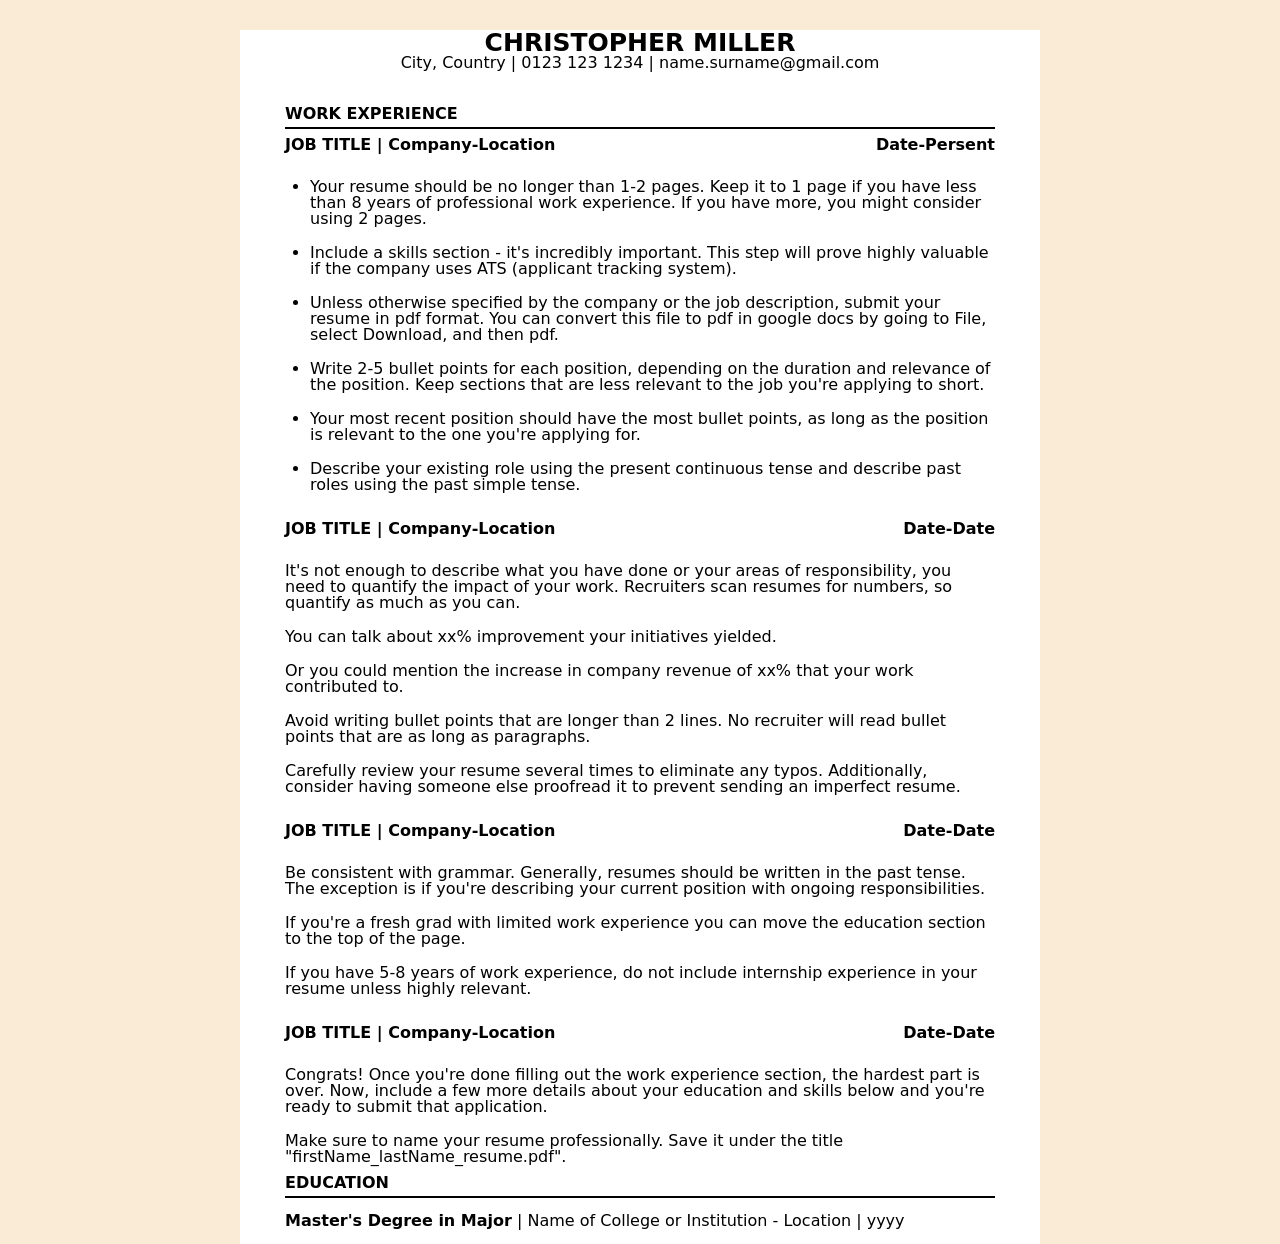
<file: cv.html>
<!DOCTYPE html>
<html lang="en">
<head>
    <meta charset="UTF-8">
    <meta name="viewport" content="width=device-width, initial-scale=1.0">
    <title>Document</title>
    <link rel="stylesheet" href="./css/reset.css">
    <link rel="stylesheet" href="./css/style.css">
</head>
<body style="background-color: antiquewhite;">
    <div class="body">
        <div class="headerCV">
            <h1>CHRISTOPHER MILLER</h1>
        City, Country | 0123 123 1234 | name.surname@gmail.com
        </div>
        <div class="bodyCV">
            <div class="dongke">
                <h2>WORK EXPERIENCE</h2>
            </div>
            <div class="header-firt">
                <h2>JOB TITLE | Company-Location</h2>
                <h2 class="h2-header-1">Date-Persent</h2>
            </div>
            <div class="list">
                <ul class="ul-cv">
                    <li>Your resume should be no longer than 1-2 pages. Keep it to 1 page if you have less than 8 years of
professional work experience. If you have more, you might consider using 2 pages.</li>
                    <li>Include a skills section - it's incredibly important. This step will prove highly valuable if the company uses ATS
(applicant tracking system).</li>
                    <li>Unless otherwise specified by the company or the job description, submit your resume in pdf format. You can
convert this file to pdf in google docs by going to File, select Download, and then pdf.</li>
                    <li>Write 2-5 bullet points for each position, depending on the duration and relevance of the position. Keep
sections that are less relevant to the job you're applying to short.</li>
                    <li>Your most recent position should have the most bullet points, as long as the position is relevant to the one
you're applying for.</li>
                    <li>Describe your existing role using the present continuous tense and describe past roles using the past simple
tense.</li>
                </ul>
            </div>
            <div class="header-seccond">
                <h2>JOB TITLE | Company-Location</h2>
                <h2 class="h2-header-1">Date-Date</h2>
            </div>
            <div class="list">
                <ul>
                    <li>It's not enough to describe what you have done or your areas of responsibility, you need to quantify the
impact of your work. Recruiters scan resumes for numbers, so quantify as much as you can.</li>
                    <li>You can talk about xx% improvement your initiatives yielded.</li>
                    <li>Or you could mention the increase in company revenue of xx% that your work contributed to.</li>
                    <li>Avoid writing bullet points that are longer than 2 lines. No recruiter will read bullet points that are as long as
paragraphs.</li>
                    <li>Carefully review your resume several times to eliminate any typos. Additionally, consider having someone else
proofread it to prevent sending an imperfect resume.</li>
                </ul>
            </div>
            <div class="header-seccond">
                <h2>JOB TITLE | Company-Location</h2>
                <h2 class="h2-header-1">Date-Date</h2>
            </div>
            <div class="list">
                <ul>
                    <li>Be consistent with grammar. Generally, resumes should be written in the past tense. The exception is if you're
describing your current position with ongoing responsibilities.</li>
                    <li>If you're a fresh grad with limited work experience you can move the education section to the top of the page.</li>
                    <li>If you have 5-8 years of work experience, do not include internship experience in your resume unless highly
relevant.</li>
                </ul>
            </div>
            <div class="header-seccond">
                <h2>JOB TITLE | Company-Location</h2>
                <h2 class="h2-header-1">Date-Date</h2>
            </div>
            <div class="list">
                <ul>
                    <li>Congrats! Once you're done filling out the work experience section, the hardest part is over. Now, include a
few more details about your education and skills below and you're ready to submit that application.</li>
                    <li>Make sure to name your resume professionally. Save it under the title "firstName_lastName_resume.pdf".</li>
                </ul>
            </div>
            <div class="dongke">
                <h2>EDUCATION</h2>
            </div>
            <div class="footer">
                <b>Master's Degree in Major</b> | Name of College or Institution - Location | yyyy
            </div>
        </div>
        
    </div>
    
    
</body>
</html>
</file>
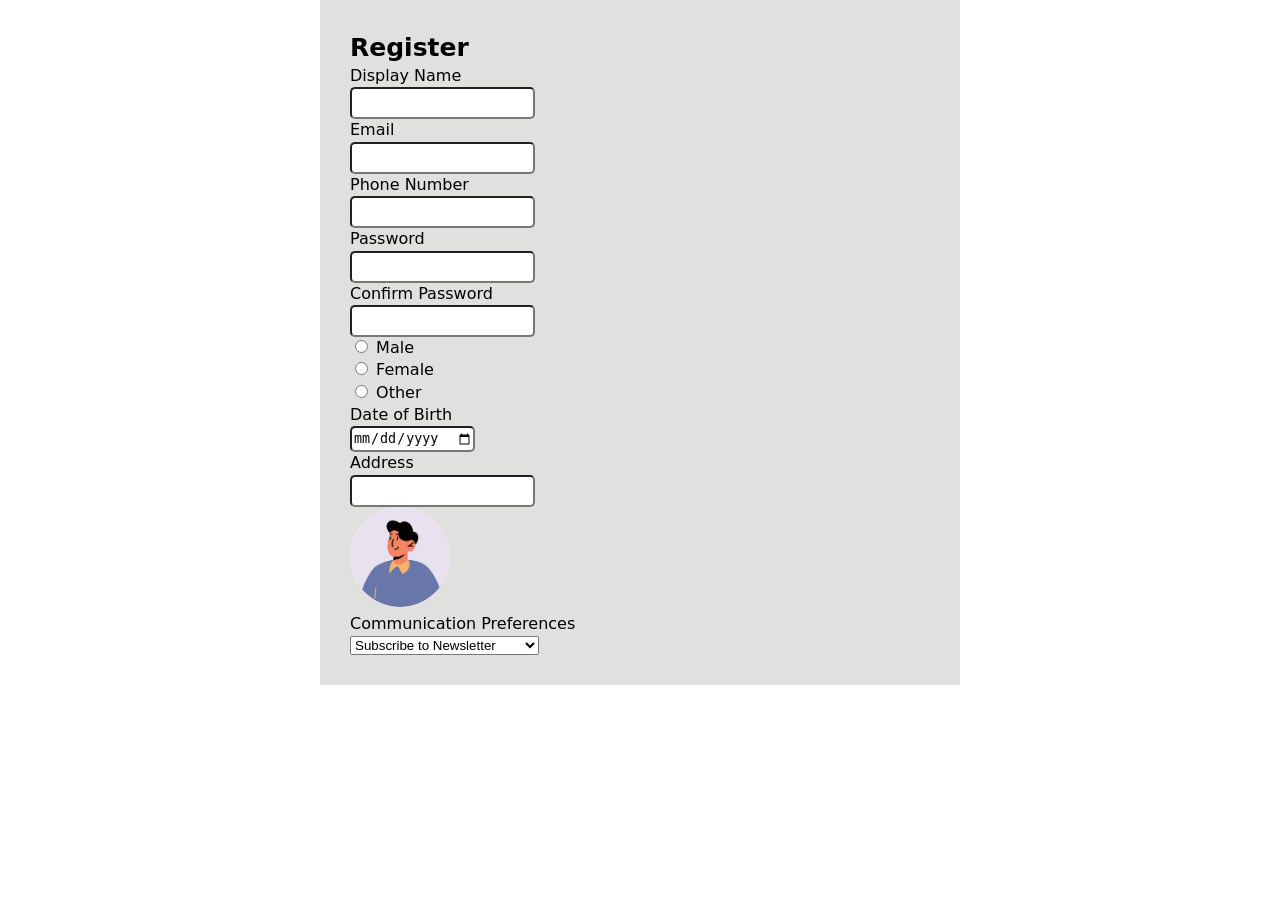
<file: form.html>
<!DOCTYPE html>
<html lang="en">
<head>
    <meta charset="UTF-8">
    <meta name="viewport" content="width=device-width, initial-scale=1.0">
    <title>Register</title>
    <link rel="stylesheet" href="./css/reset.css">
    <link rel="stylesheet" href="./css/style.css">
</head>
<body>
    <form autocomplete="off">
        <div class="body-cv">
            <h1>Register</h1>
            <label for="name"> Display Name
                <input type="text" name="name" id="name" spellcheck="false" class="text-input"> 
            </label>
            <label for="email">Email
                <input type="email" id="email" name="email" spellcheck="false"  class="text-input">
            </label>
            <label for="phone">Phone Number
                <input type="tel" id="phone" name="phone" spellcheck="false" class="text-input">
            </label>
            <label for="pass">Password
                <input type="password" name="pass" id="pass" class="text-input">
            </label>
            <label for="confirmPass">Confirm Password
                <input type="password" name="confirmPass" id="confirmPass" class="text-input">
            </label>
            <label>
                <input type="radio" name="gender"> Male
            </label>
            <label>
                <input type="radio" name="gender"> Female
            </label>
            <label>
                <input type="radio" name="gender"> Other
            </label>
            <label for="date">Date of Birth
                <input type="date" name="date">
            </label>
            <label for="address">Address
                <input type="text" name="address" id="address" spellcheck="false" class="text-input">
            </label>
            <label for="avt-input">
                <img class="avt-img" src="./images/image.png" alt="">
            </label>
            <input id="avt-input" hidden type="file" accept="image/**">
            <label for="communicationPreferences">Communication Preferences
                <select name="communicationPreferences" id="communicationPreferences">
                    <option value="SubscribeToNewsletter">Subscribe to Newsletter</option>
                    <option value="ReceivePromotionalEmails">Receive Promotional Emails</option>
                    <option value="GetProductUpdates">Get Product Updates</option>
                </select>
            </label>
        </div>
    </form>
</body>
</html>
</file>
<file: css/style.css>
*{
    box-sizing: border-box;
    line-height: 1.5;
}
i,em{
    font-style: italic;
}

b{
    font-weight: bold;
}

u{
    text-decoration: underline;
}

body{
    font-family: system-ui, -apple-system, BlinkMacSystemFont, 'Segoe UI', Roboto, Oxygen, Ubuntu, Cantarell, 'Open Sans', 'Helvetica Neue', sans-serif;
}

h1, h2, h3{
    font-weight: bold;
}

h1{
    font-size: 25px;
}


.body{
    max-width: 800px;
    background-color: white;
    margin-top: 30px;
    margin-left: auto;
    margin-right: auto;
}

.headerCV{
    text-align: center;
    margin-bottom: 35px;
}

.bodyCV{
    padding-left: 45px;
    padding-right: 45px;

}

.h1-cv{
    text-align: center;
}

.dongke{
    border-bottom: 2px solid #000;
    padding-bottom: 5px;
}

.header-firt{
    display: flex;
    padding-top: 8px;
}

.h2-header-1{
    margin-left: auto;
}

.ul-cv {
    list-style-type: disc; /* Hiện lại dấu chấm tròn */
    padding-left: 25px;    /* Tạo khoảng trống để dấu chấm hiển thị */
}

ul li{
    padding-top: 8px;
    padding-bottom: 10px;
}

.list{
    padding-top: 18px;
}

.header-seccond{
    display: flex;
    padding-top: 18px;
}

.footer{
    padding-top: 15px;
    padding-bottom: 15px;
}


/* menu */

.menu{
    width: 100%;
    background-color: #455bc4;
    padding: 0 40px;
    font-size: 0;
    font-weight: bold;
}

.menu li{
    display: inline-block;
    padding: 0;
    position: relative;
}

.menu li a{
    display: inline-block;
    padding: 20px 20px;
    color: white;
    text-decoration: none;
    font-size: 16px;
}

/* .sublist{
    display: none;
    position: absolute;
    top: 100%;
    left: 0;
    padding: 0;
    list-style: none;
    z-index: 999;
} */

.sublist{
    display: none;
    position: absolute;  /* Để nó không đẩy các menu khác */
    top: 100%;          /* Hiện ngay dưới mép menu cha */
    left: 0;
    background-color: white; /* Cùng màu hoặc khác màu tùy bạn */
    width: 100%;
    padding: 0;
    list-style: none;
    z-index: 999;
}

.menu .active a:hover {
    color: #000;
    background: white;
}

.menu li:hover .sublist{
    display: block;
}

.sublist li{
    display: block;
    width: 100%;
}

.sublist li a{
    color: black !important;
}


/* form */
form{
    background-color: rgb(224, 224, 222);

    width: 50%;
    margin: auto;
}

form .body-cv{
    padding: 30px;
    line-height: 1.4;
}

form .body-cv label{
    display: block;
    width: 80%;
    
}
form .body-cv label input{
    border-radius: 5px;
    display: block;
}
form .body-cv label select{
    display: block;
}

form .body-cv label input[type="radio"]{
    display: inline-block;
}

.avt-img{
    width: 100px;
    height: 100px;
    cursor: pointer;
    border-radius: 50%;
}

.text-input{
    padding: 4px 6px;
}
</file>
